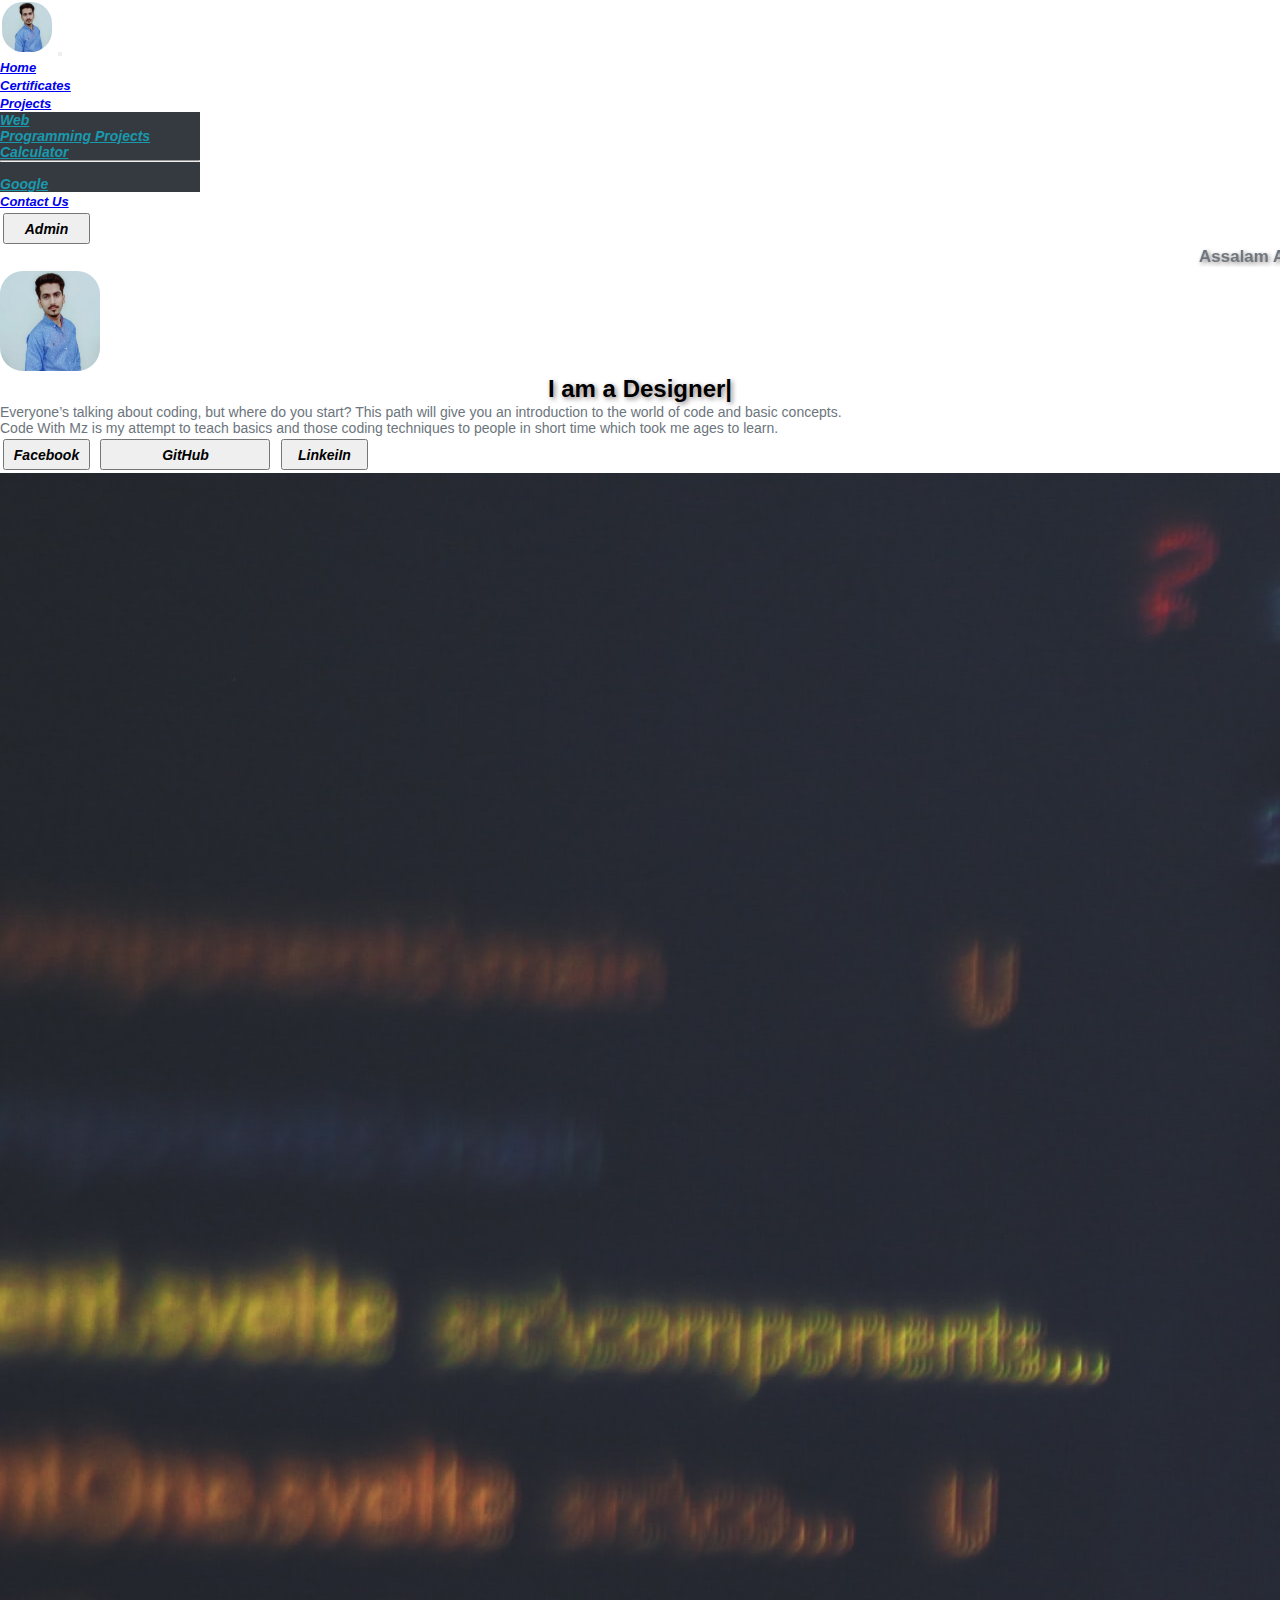
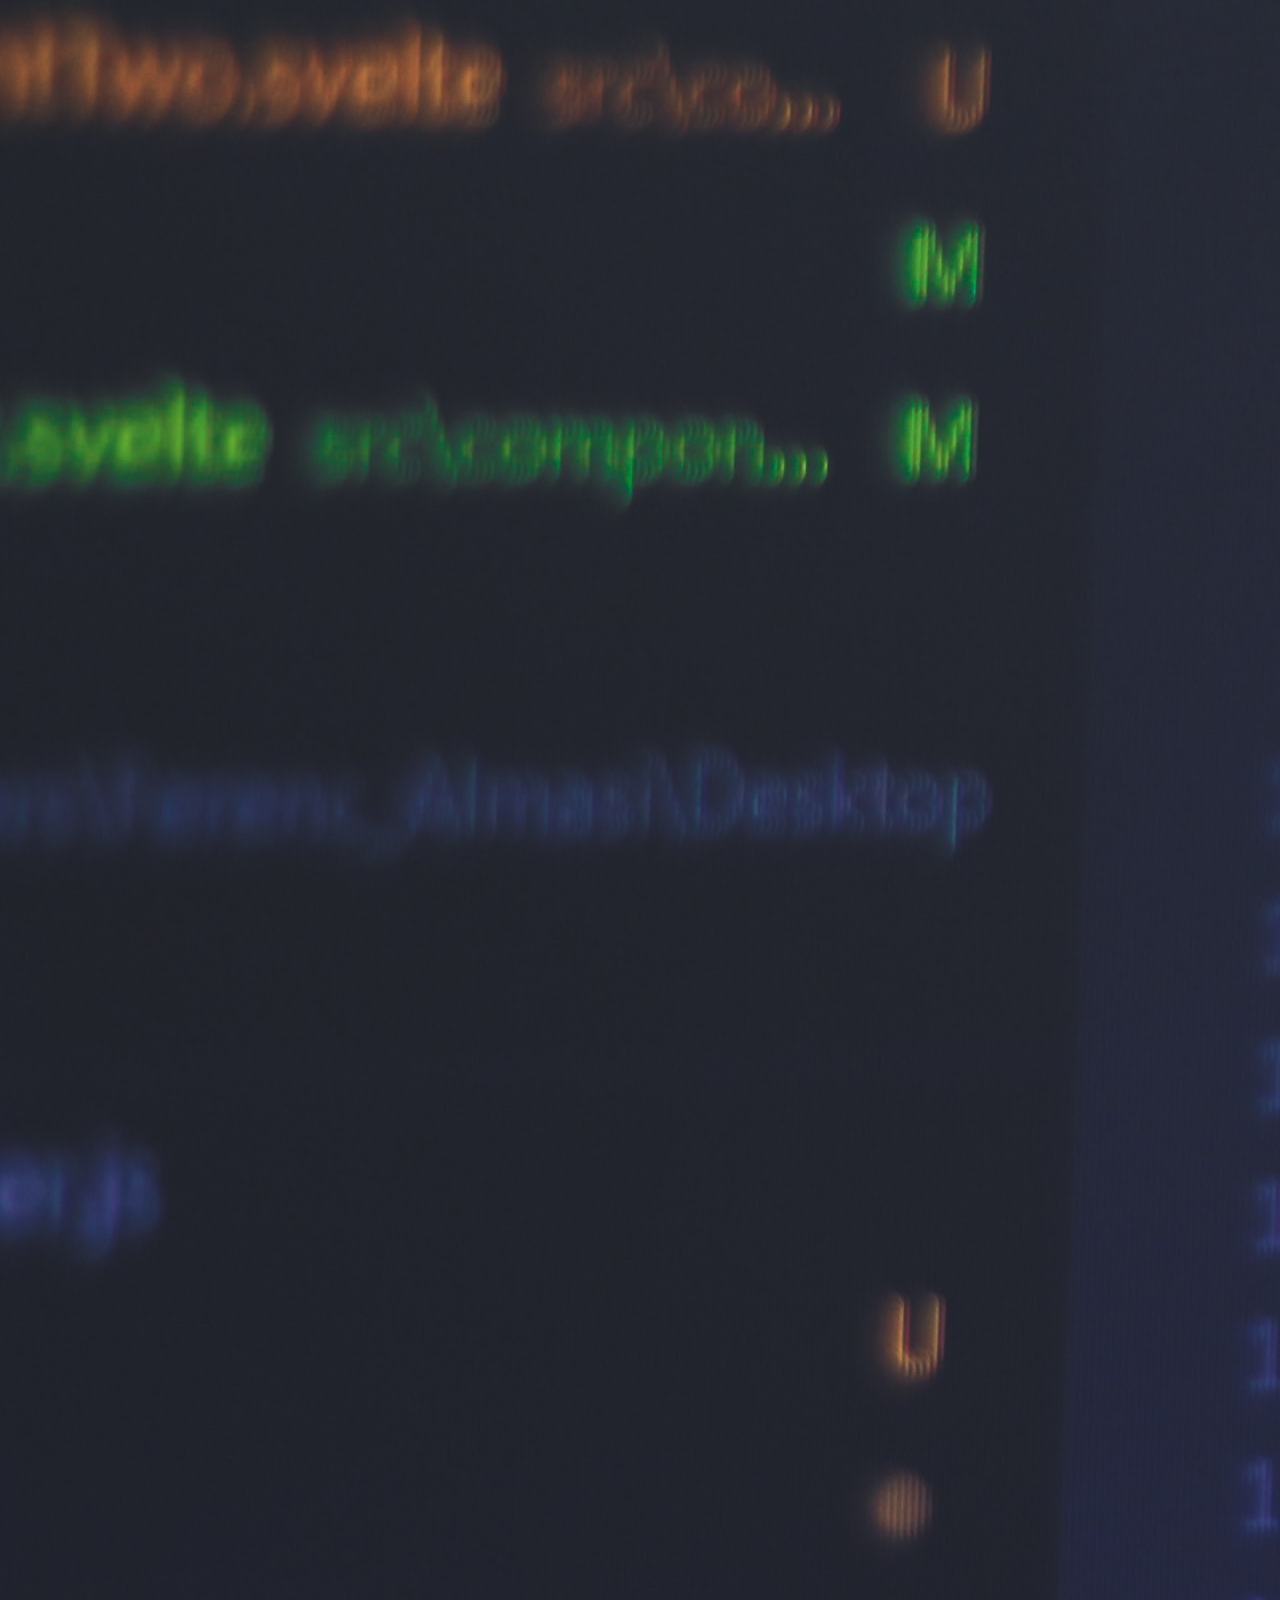
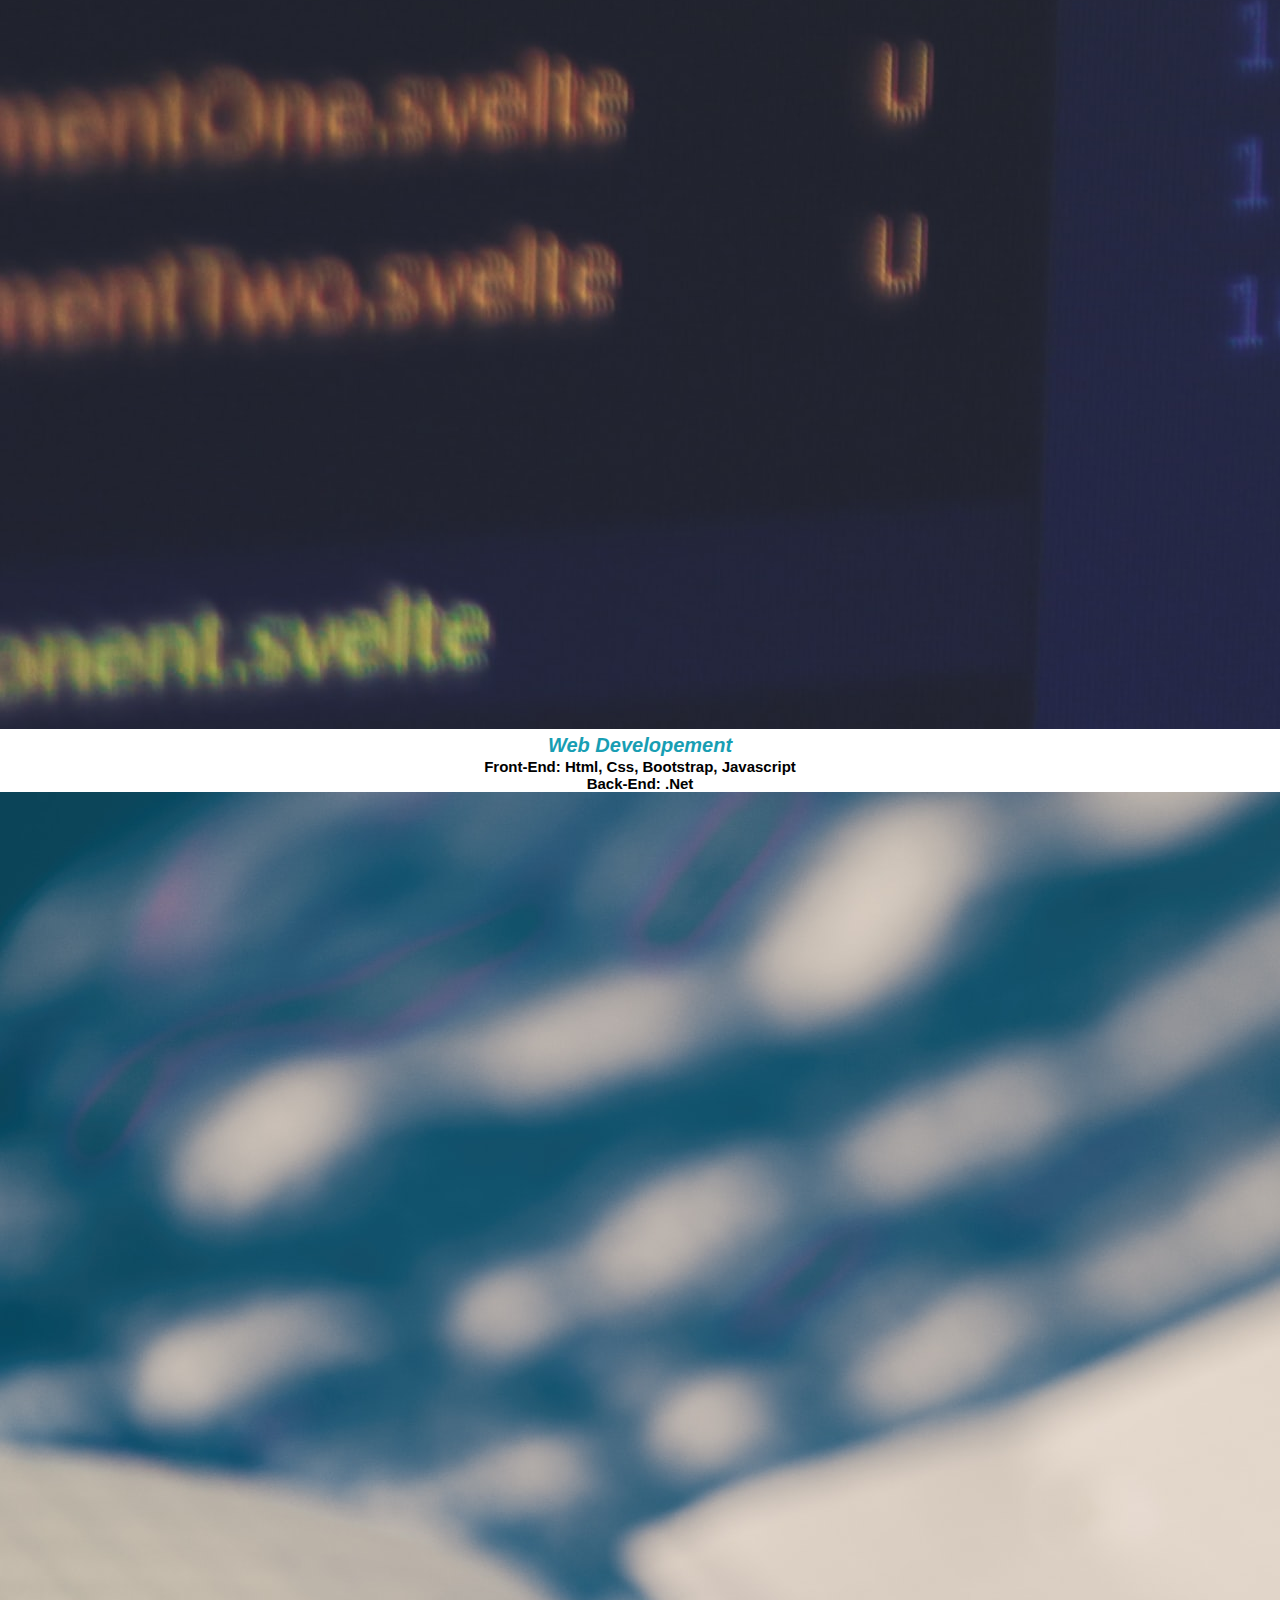
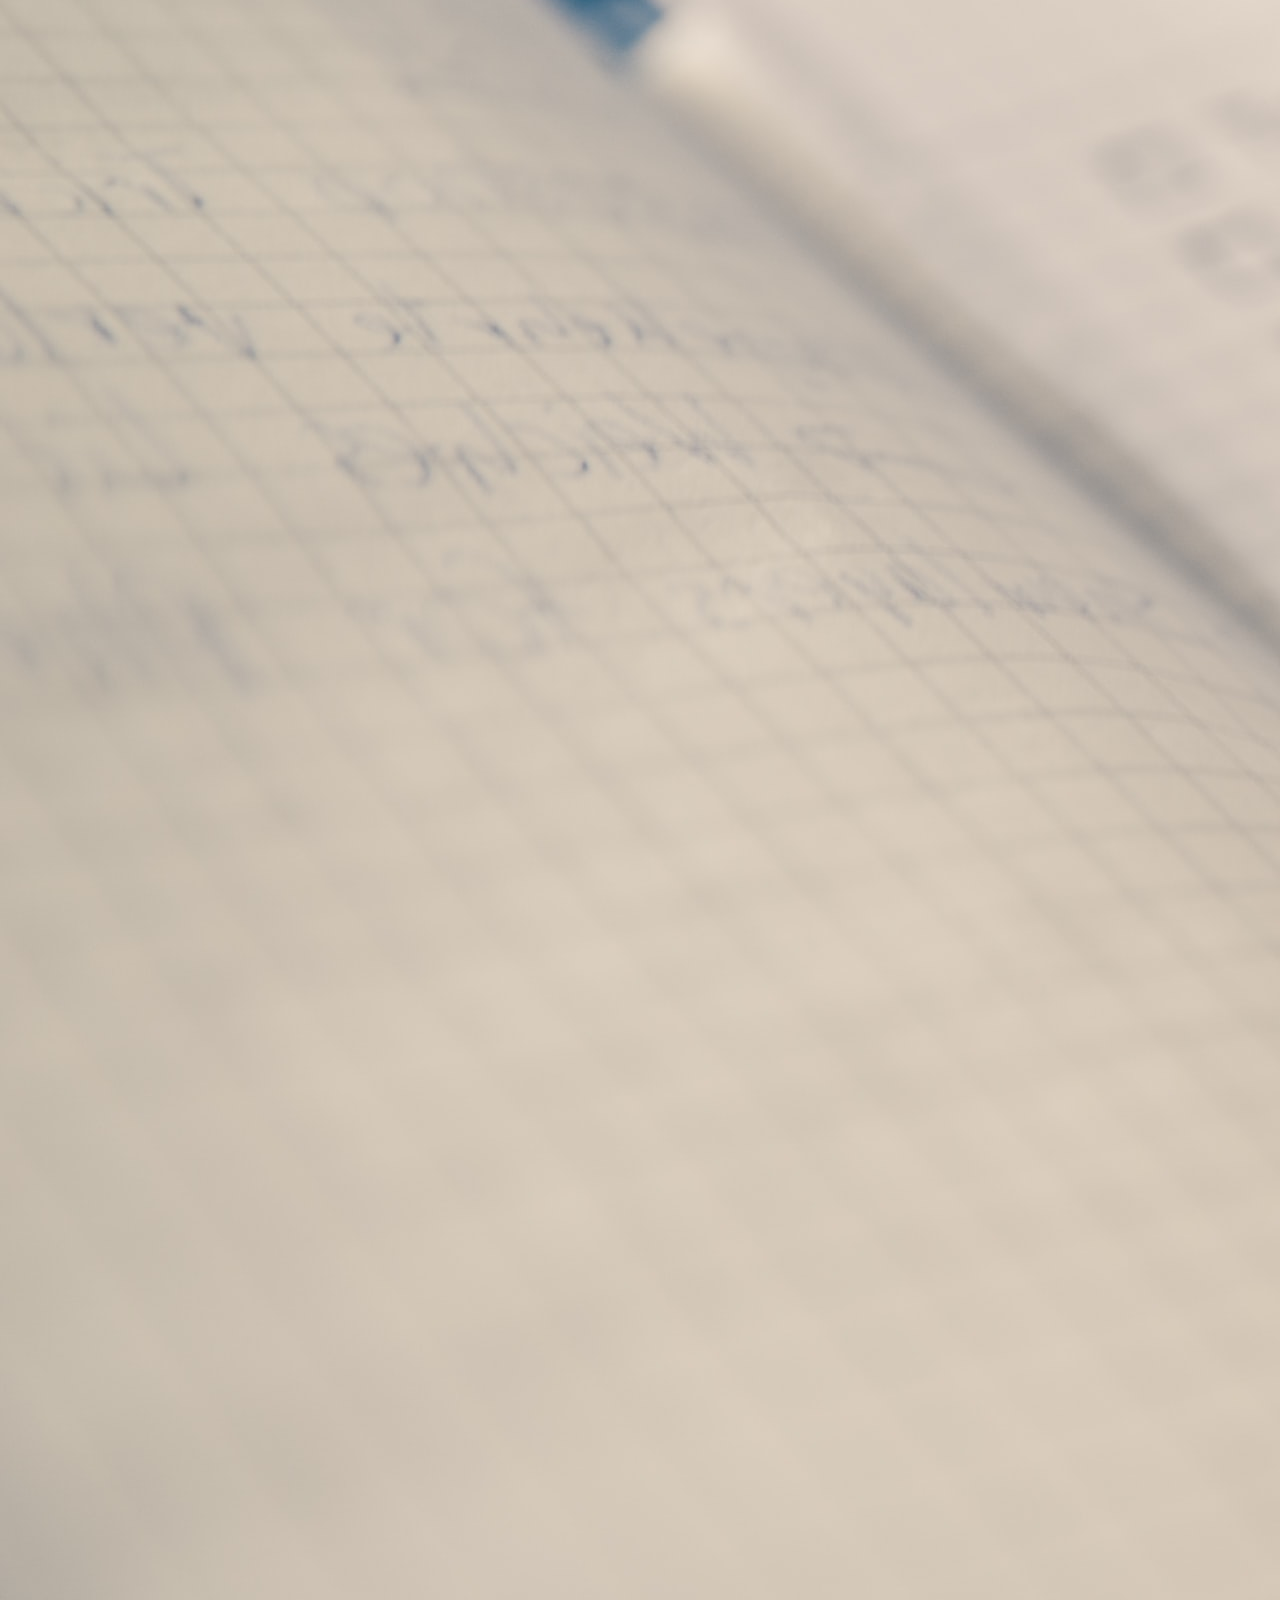
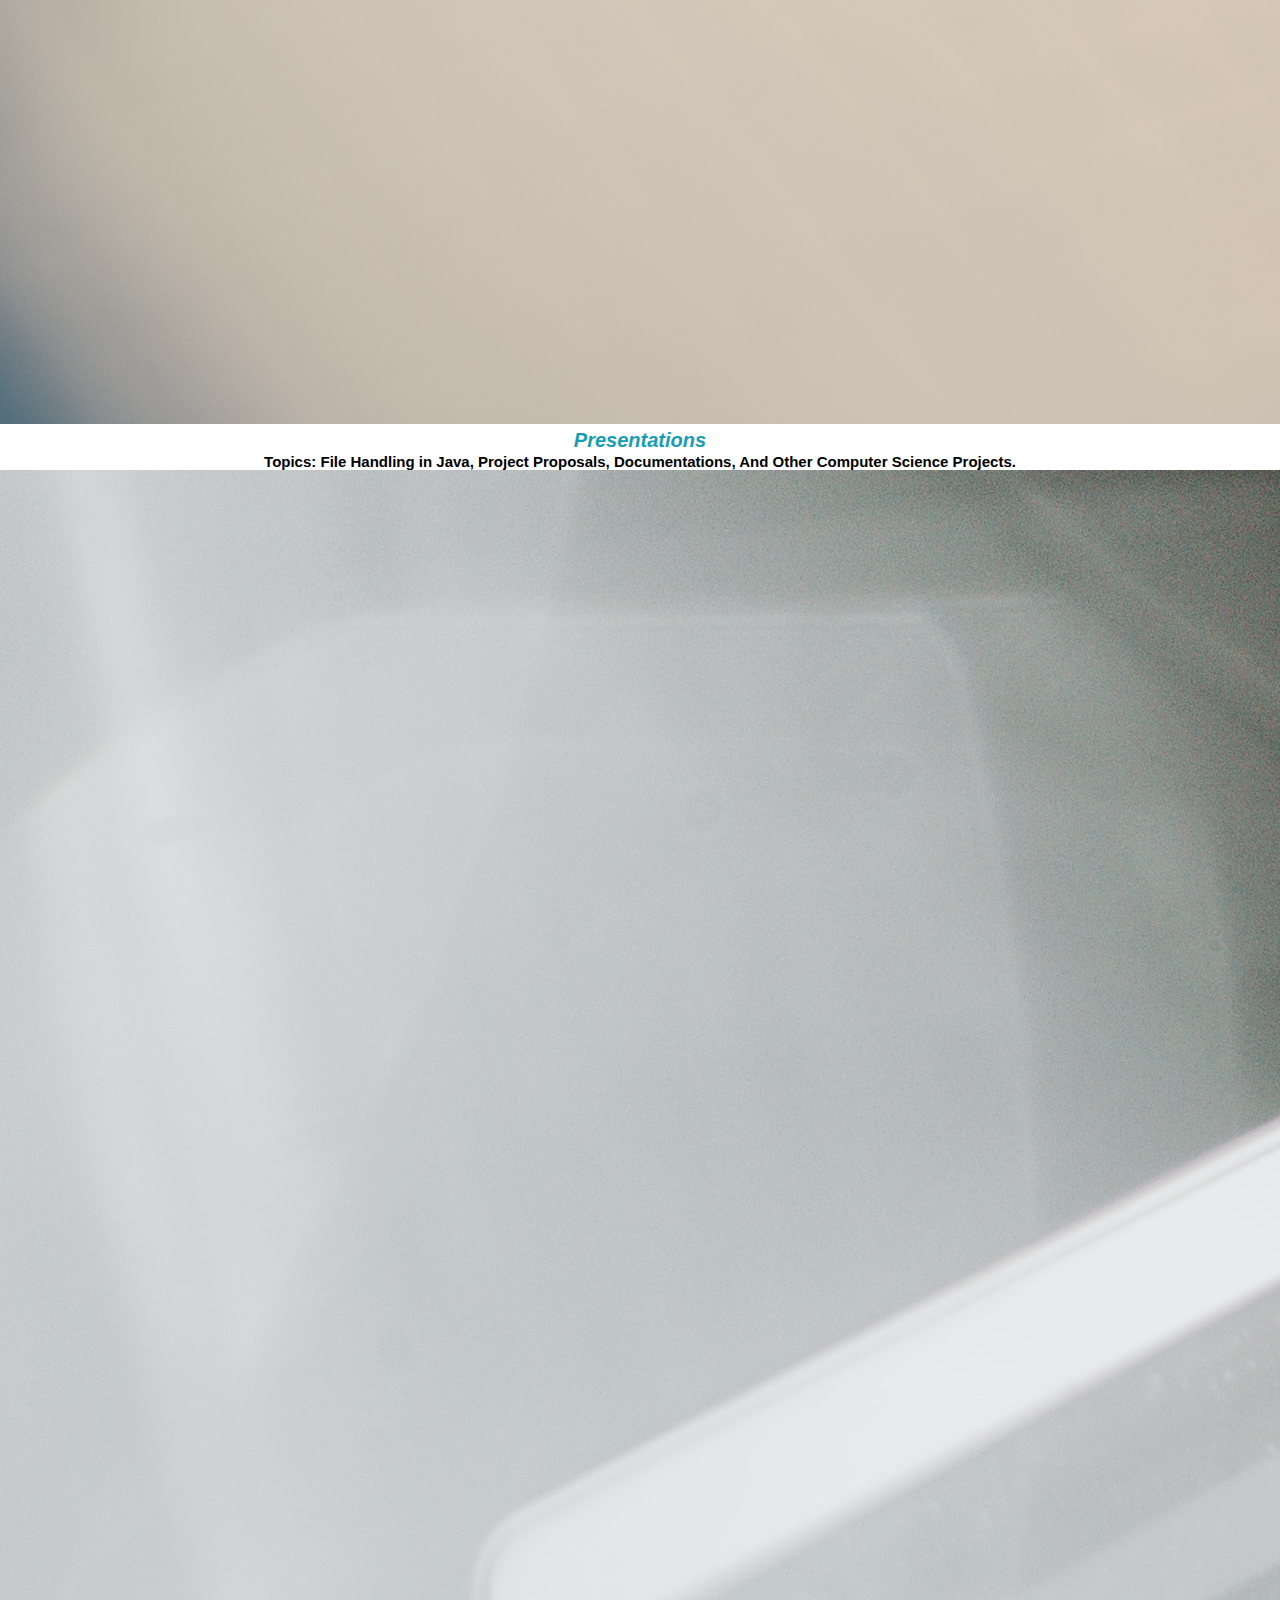
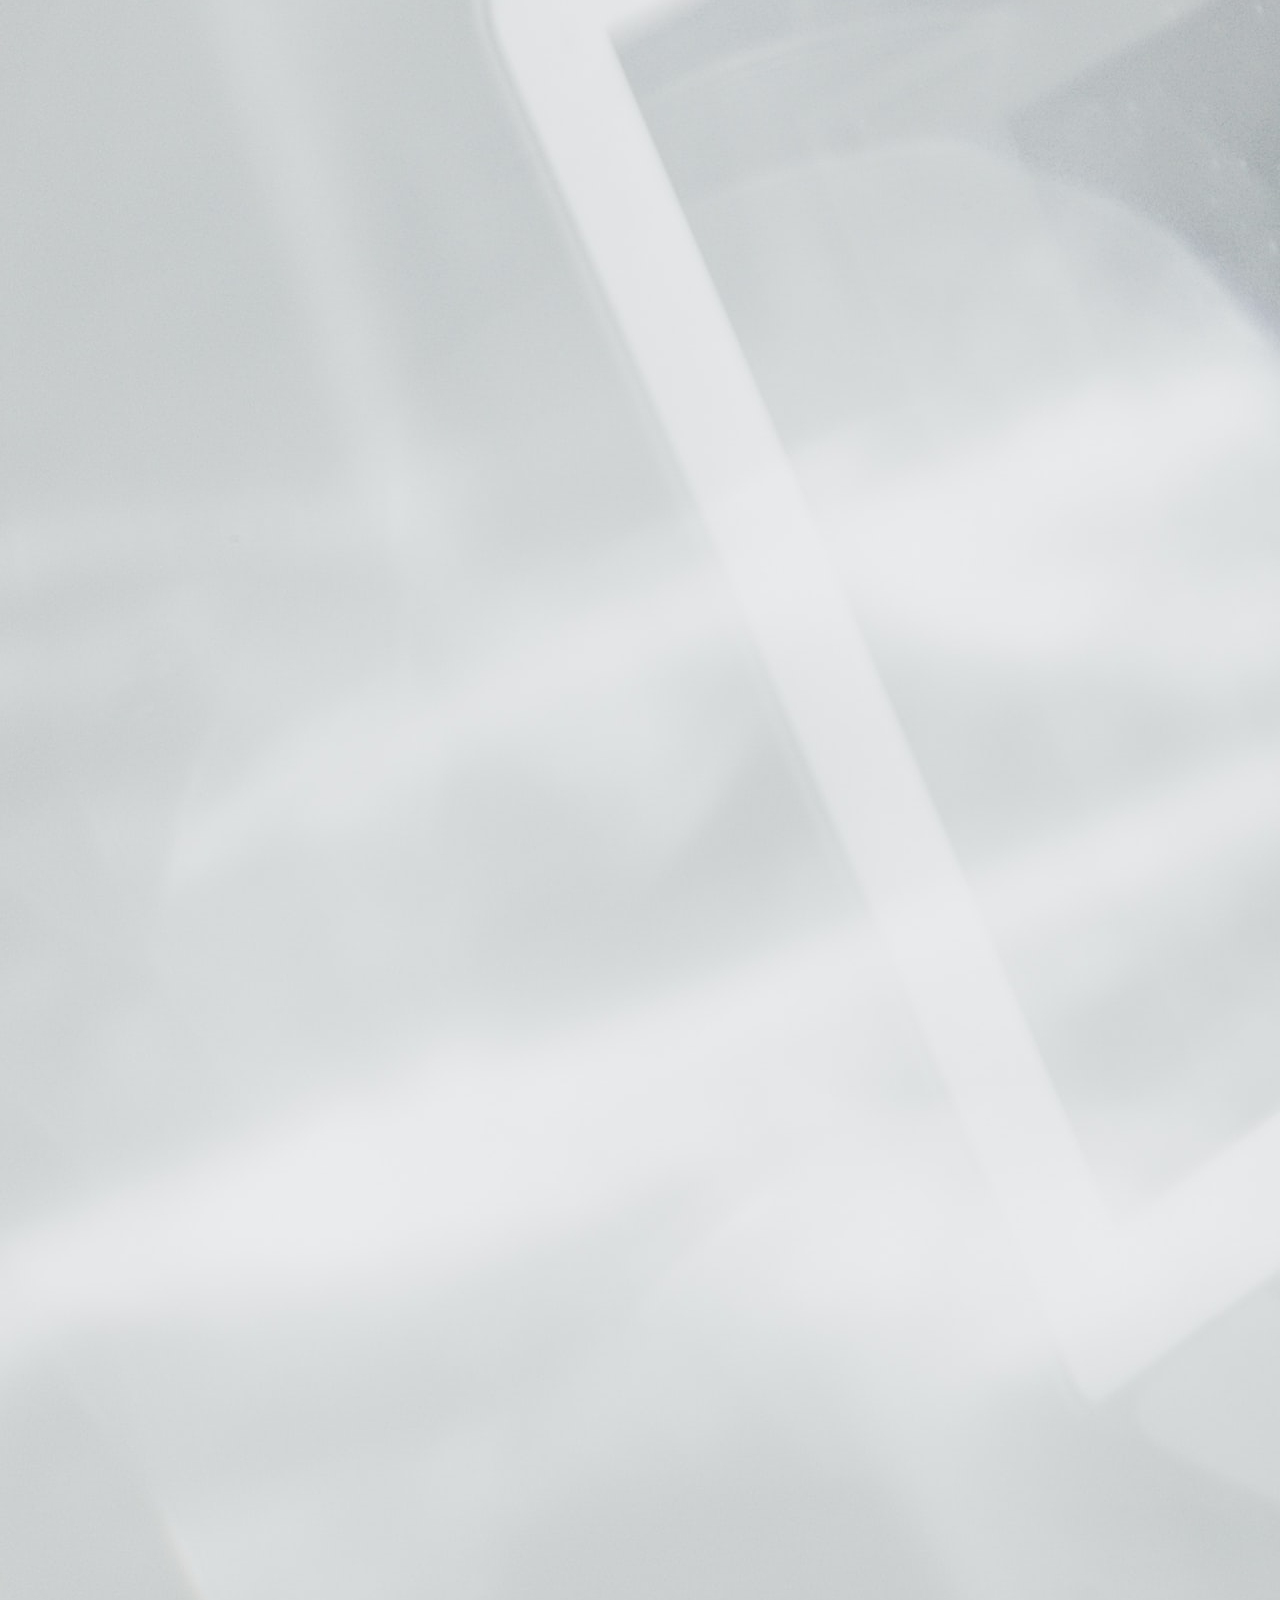
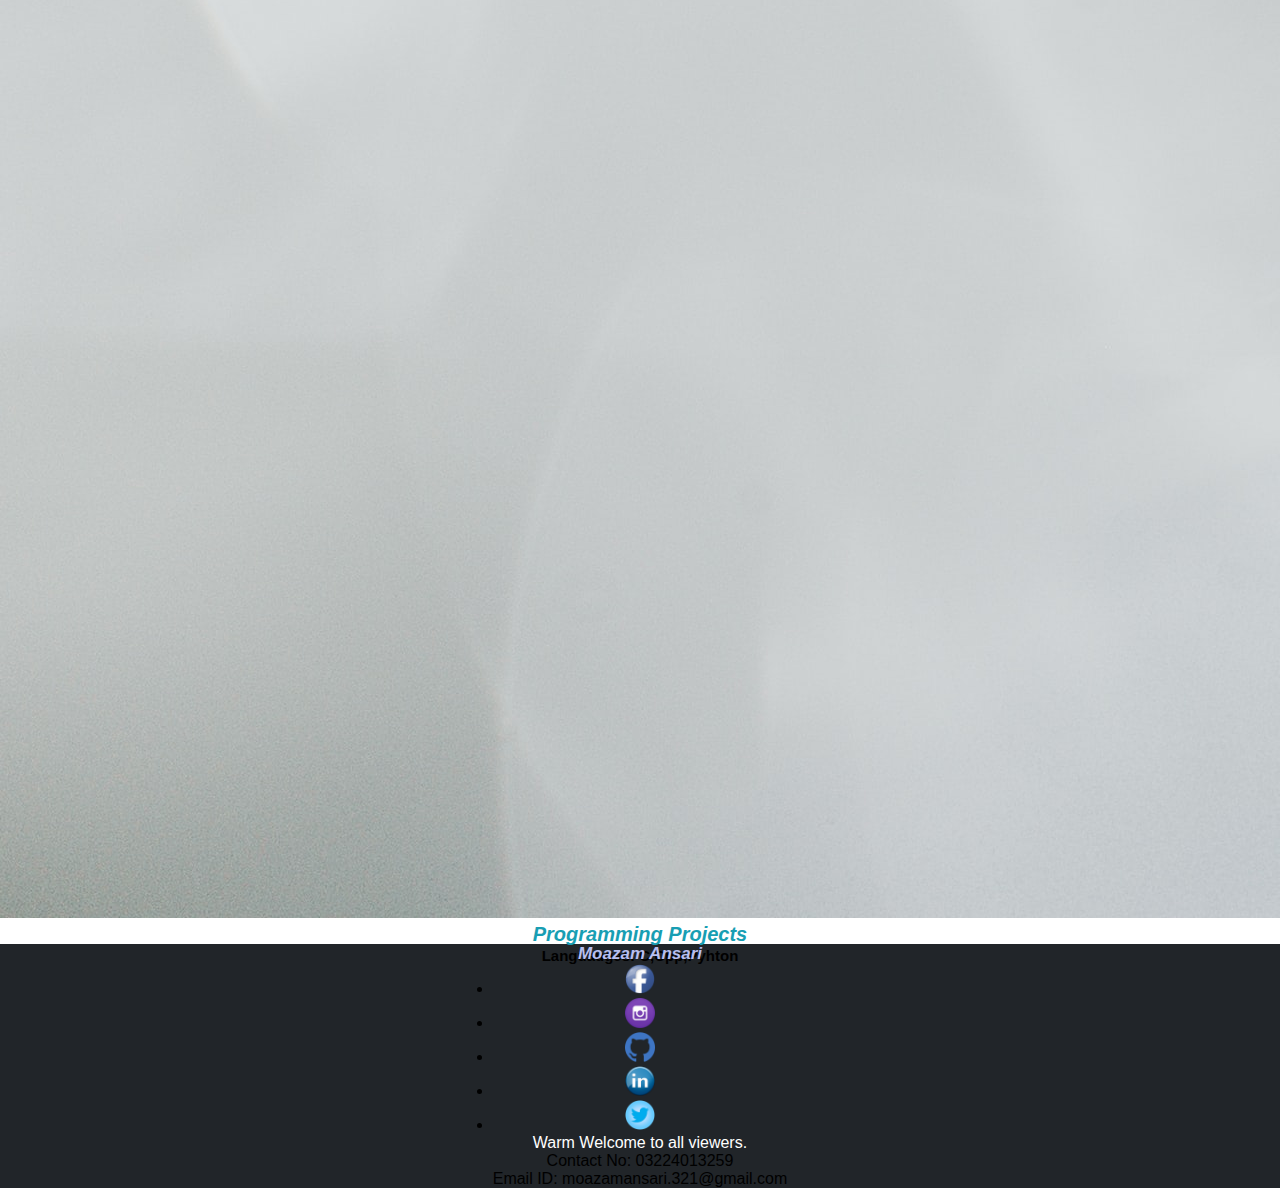
<file: index.html>
<!doctype html>
<html lang="en">

<head>
  <!-- Required meta tags -->
  <meta charset="utf-8">
  <meta name="viewport" content="width=device-width, initial-scale=1">
  <style>
    @import url('https://fonts.googleapis.com/css2?family=Zen+Tokyo+Zoo&display=swap');
  </style>
  <!-- Bootstrap CSS -->
  <link rel="stylesheet" href="https://cdn.jsdelivr.net/npm/bootstrap-icons@1.5.0/font/bootstrap-icons.css">
  <link rel="stylesheet" href="https://use.fontawesome.com/releases/v5.7.0/css/all.css"
    integrity="sha384-lZN37f5QGtY3VHgisS14W3ExzMWZxybE1SJSEsQp9S+oqd12jhcu+A56Ebc1zFSJ" crossorigin="anonymous">
  <link href="https://cdn.jsdelivr.net/npm/bootstrap@5.0.2/dist/css/bootstrap.min.css" rel="stylesheet"
    integrity="sha384-EVSTQN3/azprG1Anm3QDgpJLIm9Nao0Yz1ztcQTwFspd3yD65VohhpuuCOmLASjC" crossorigin="anonymous">

  <link rel="stylesheet" href="css/style.css">
  <title>Home</title>
</head>

<body>

  <div id="container">
    <div id="main">
      <header>
        <nav class="navbar navbar-expand-lg navbar-dark bg-dark ">
          <div class="container-fluid">
            <a class="navbar-brand" href="#"><img src="images/logo.jpeg" alt="..."
                class="img-responsive logo rounded-circle"></a>
            <button class="navbar-toggler" type="button" data-bs-toggle="collapse"
              data-bs-target="#navbarSupportedContent" aria-controls="navbarSupportedContent" aria-expanded="false"
              aria-label="Toggle navigation">
              <span class="navbar-toggler-icon"></span>
            </button>
            <div class="collapse navbar-collapse" id="navbarSupportedContent">
              <ul class="navbar-nav me-auto mb-2 mb-lg-0  text-center">
                <li class="nav-item">
                  <a class="nav-link  navbar1" aria-current="page" href="index.html">Home</a>
                </li>
                <li class="nav-item p">
                  <a class="nav-link navbar1" href="#">Certificates</a>
                </li>
                <li class="nav-item dropdown">
                  <a class="nav-link dropdown-toggle navbar1" href="#" id="navbarDropdown" role="button"
                    data-bs-toggle="dropdown" aria-expanded="false">
                    Projects
                  </a>
                  <ul class="dropdown-menu navbar2 drop" aria-labelledby="navbarDropdown">
                    <li><a class="dropdown-item drop1" href="#">Web</a></li>
                    <li><a class="dropdown-item drop1" href="#">Programming Projects</a></li>
                    <li><a class="dropdown-item drop1" href="calculator/index.html">Calculator</a></li>
                    <li>
                      <hr class="dropdown-divider">
                    </li>
                    <li><a class="dropdown-item drop1" href="www.google.com">Google</a></li>
                  </ul>
                </li>
                <li class="nav-item">
                  <a class="nav-link navbar1" href="contactUs.html" tabindex="-1" aria-disabled="true">Contact Us</a>
                </li>
              </ul>
              <form class="d-flex">

                <button class="btn btn-outline-success" type="submit">Admin</button>
              </form>
            </div>
          </div>
        </nav>
      </header>
      <main>
        <div class="alert  alert-secondary" role="alert">
          <marquee class="para1">
            <b>Assalam Alaikum!</b> When to use iterative development? You should use iterative development only on
            projects if you want to succeed.
          </marquee>
          <div class="d-flex justify-content-center">
            <img src="images/logo.jpeg" alt="..." class="img-responsive logo2 rounded-circle">
          </div>
          <div class="banner-area mt-3">
            <h2> I am a <span class="type"></span></h2>
          </div>
          <script src="typed.js"></script>

          <script>
            var type = new Typed(".type", {
              strings: ["Designer",
                "Developer",
                "Freelancer",
                "Data Scientist"
              ],
              typeSpeed: 30,
              backSpeed: 30,
              // smartBackspace: true, // this is a default
              loop: true
            });
          </script>

          <div class="d-flex justify-content-center para">
            <p>Everyone’s talking about coding, but where do you start? This path will give you an introduction to the
              world of code and basic concepts.
              <br>
                    Code With Mz is my attempt to teach basics and those coding techniques to people in short time which took
              me ages to learn.
            </p>
            </p>
          </div>
          <div class="d-flex justify-content-center mb-4">
            <button type="button" class="btn btn-danger ">Facebook</button>
            <button type="button" class="red-btn btn btn-success">GitHub</button>
            <button type="button" class="btn btn-primary">LinkeiIn</button>
          </div>
          <div class="d-flex justify-content-center">
          <div class=" card-group w-75 ">
            <div class="card mx-3">
              <img class="card-img-top" src="images/card1.jpg" alt="Card image cap">
              <div class="card-body">
                <h5 class="card-title card-heading">Web Developement</h5>
                <p class="card-text card-para">Front-End: Html, Css, Bootstrap, Javascript <br>
                 Back-End: .Net </p>
              </div>
            </div>
            <div class="card mx-3 ">
              <img class="card-img-top" src="images/card2.jpg" alt="Card image cap">
              <div class="card-body">
                <h5 class="card-title card-heading">Presentations</h5>
                <p class="card-text card-para">Topics: File Handling in Java, Project Proposals, Documentations, And Other Computer Science Projects.</p>
              </div>
            </div>
            <div class="card mx-3 ">
              <img class="card-img-top" src="images/card3.jpg" alt="Card image cap">
              <div class="card-body">
                <h5 class="card-title card-heading">Programming Projects</h5>
                <p class="card-text card-para">Languauges: C,Cpp,Pyhton</p>
              </div>
            </div>
          </div></div>
        </div>


      </main>
    </div>
  </div>
  <!-- <footer class="footer"> -->
    <div class="container-fluid footer">
      <div class="mt-3 ">
       <h3 class="f">Moazam Ansari</h3>
      </div>
      <div>
        <center>
        <ul class="list-unstyled list-inline list-social mb-6 mb-md-0 ">
          <li class="list-inline-item list-social-item mr-3 ">
              <a href="#" class="text-decoration-none " target="_blank ">
                  <img src="images/F.png " class="list-social-icon Icon2 " alt="... ">
              </a>
          </li>
          <li class="list-inline-item list-social-item mr-3 ">
              <a href="#" class="text-decoration-none " target="_blank ">
                  <img src="images/Insta.png " class="list-social-icon Icon2 " alt="... ">
              </a>
          </li>
          <li class="list-inline-item list-social-item mr-3 ">
              <a href="#" class="text-decoration-none " target="_blank ">
                  <img src="images/G.png " class="list-social-icon Icon2 " alt="... ">
              </a>
          </li>
          <li class="list-inline-item list-social-item ">
              <a href="#" class="text-decoration-none " target="_blank ">
                  <img src="images/Lin.png " class="list-social-icon Icon2 " alt="... ">
              </a>
          </li>
          <li class="list-inline-item list-social-item ">
              <a href="#" class="text-decoration-none " target="_blank ">
                  <img src="images/T.png " class="list-social-icon Icon2 " alt="... ">
              </a>
          </li>
      </ul>
    </center>
      <center><p class="text-gray-700 mb-2 mt-3 " style="color: rgb(255, 255, 255); ">
        Warm Welcome to all viewers.<br>
    </p></center>
    <center><span class="text-light fw-bold">Contact No: 03224013259 <br>
            Email ID: moazamansari.321@gmail.com</span></center>
    </div>
  </div>
  <!-- </footer> -->
  <script src="https://cdn.jsdelivr.net/npm/bootstrap@5.0.2/dist/js/bootstrap.bundle.min.js"
    integrity="sha384-MrcW6ZMFYlzcLA8Nl+NtUVF0sA7MsXsP1UyJoMp4YLEuNSfAP+JcXn/tWtIaxVXM"
    crossorigin="anonymous"></script>




  <script src="https://code.jquery.com/jquery-3.2.1.slim.min.js"
    integrity="sha384-KJ3o2DKtIkvYIK3UENzmM7KCkRr/rE9/Qpg6aAZGJwFDMVNA/GpGFF93hXpG5KkN"
    crossorigin="anonymous"></script>
  <script src="https://cdnjs.cloudflare.com/ajax/libs/popper.js/1.12.9/umd/popper.min.js"
    integrity="sha384-ApNbgh9B+Y1QKtv3Rn7W3mgPxhU9K/ScQsAP7hUibX39j7fakFPskvXusvfa0b4Q"
    crossorigin="anonymous"></script>
  <script src="https://maxcdn.bootstrapcdn.com/bootstrap/4.0.0/js/bootstrap.min.js"
    integrity="sha384-JZR6Spejh4U02d8jOt6vLEHfe/JQGiRRSQQxSfFWpi1MquVdAyjUar5+76PVCmYl"
    crossorigin="anonymous"></script>


</body>

</html>
</file>
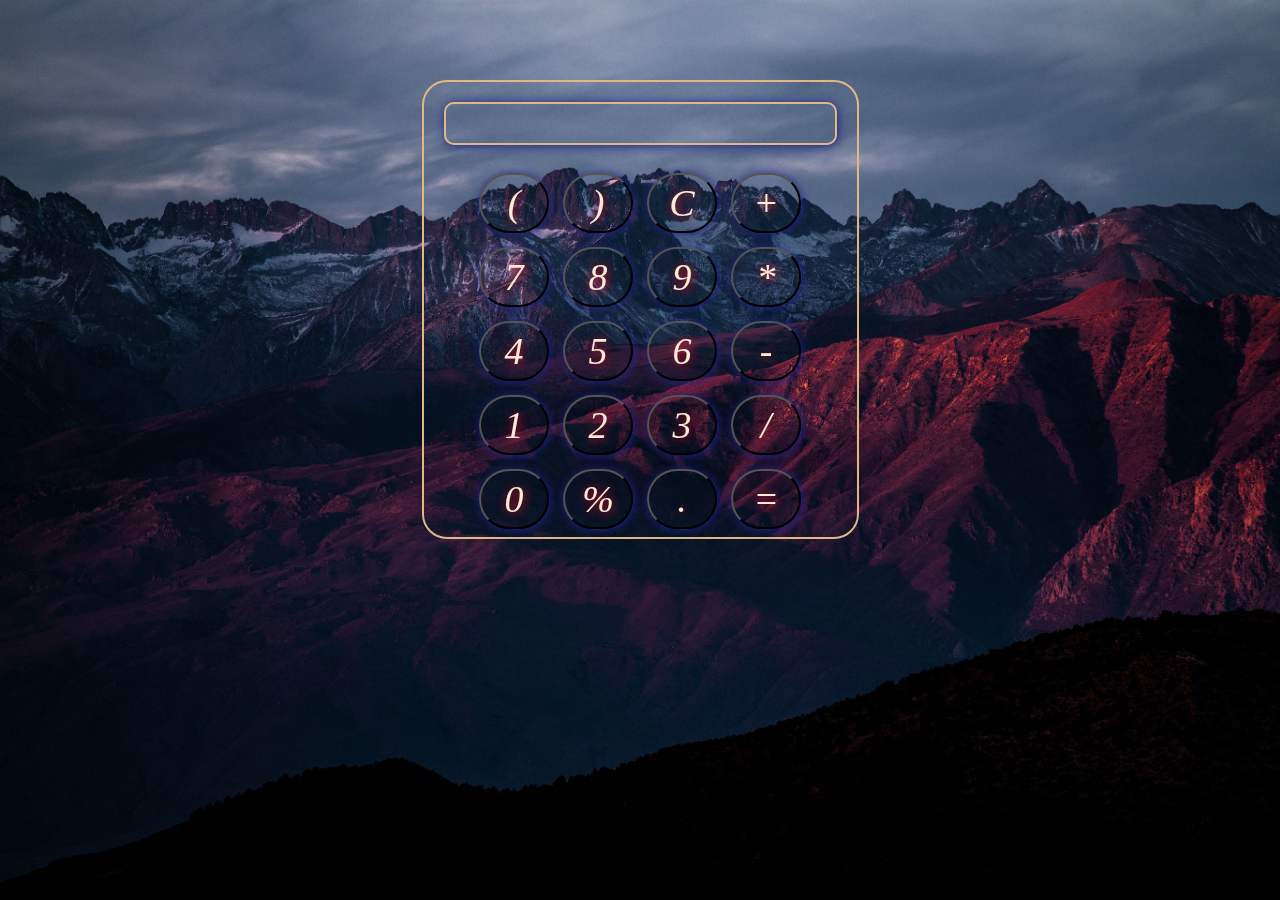
<file: calculator/index.html>
<!DOCTYPE html>
<html lang="en">

<head>
    <meta charset="UTF-8">
    <meta http-equiv="X-UA-Compatible" content="IE=edge">
    <meta name="viewport" content="width=device-width, initial-scale=1.0">
    <link rel="stylesheet" href="css/style.css">
    <link rel="icon" href="css/1.png" type="image/x-icon">
    <title>Calculator</title>
    <style>
        @import url('https://fonts.googleapis.com/css2?family=Ubuntu:ital,wght@1,300&display=swap');
    </style>
</head>

<body>
    <div class="container">
        <div class="calculator">
            <input type="text" name="screen" id="screen" disabled>
            <table>
                <tr>
                    <td><button>(</button></td>
                    <td><button>)</button></td>
                    <td><button>C</button></td>
                    <td><button>+</button></td>
                </tr>
                <tr>
                    <td><button>7</button></td>
                    <td><button>8</button></td>
                    <td><button>9</button></td>
                    <td><button>*</button></td>
                </tr>
                <tr>
                    <td><button>4</button></td>
                    <td><button>5</button></td>
                    <td><button>6</button></td>
                    <td><button>-</button></td>
                </tr>
                <tr>
                    <td><button>1</button></td>
                    <td><button>2</button></td>
                    <td><button>3</button></td>
                    <td><button>/</button></td>
                </tr>
                <tr>
                    <td><button>0</button></td>
                    <td><button>%</button></td>
                    <td><button id= "dot-btn">.</button></td>
                    <td><button>=</button></td>
                </tr>

            </table>
        </div>
    </div>

</body>
<script src="js/index.js"></script>

</html>
</file>
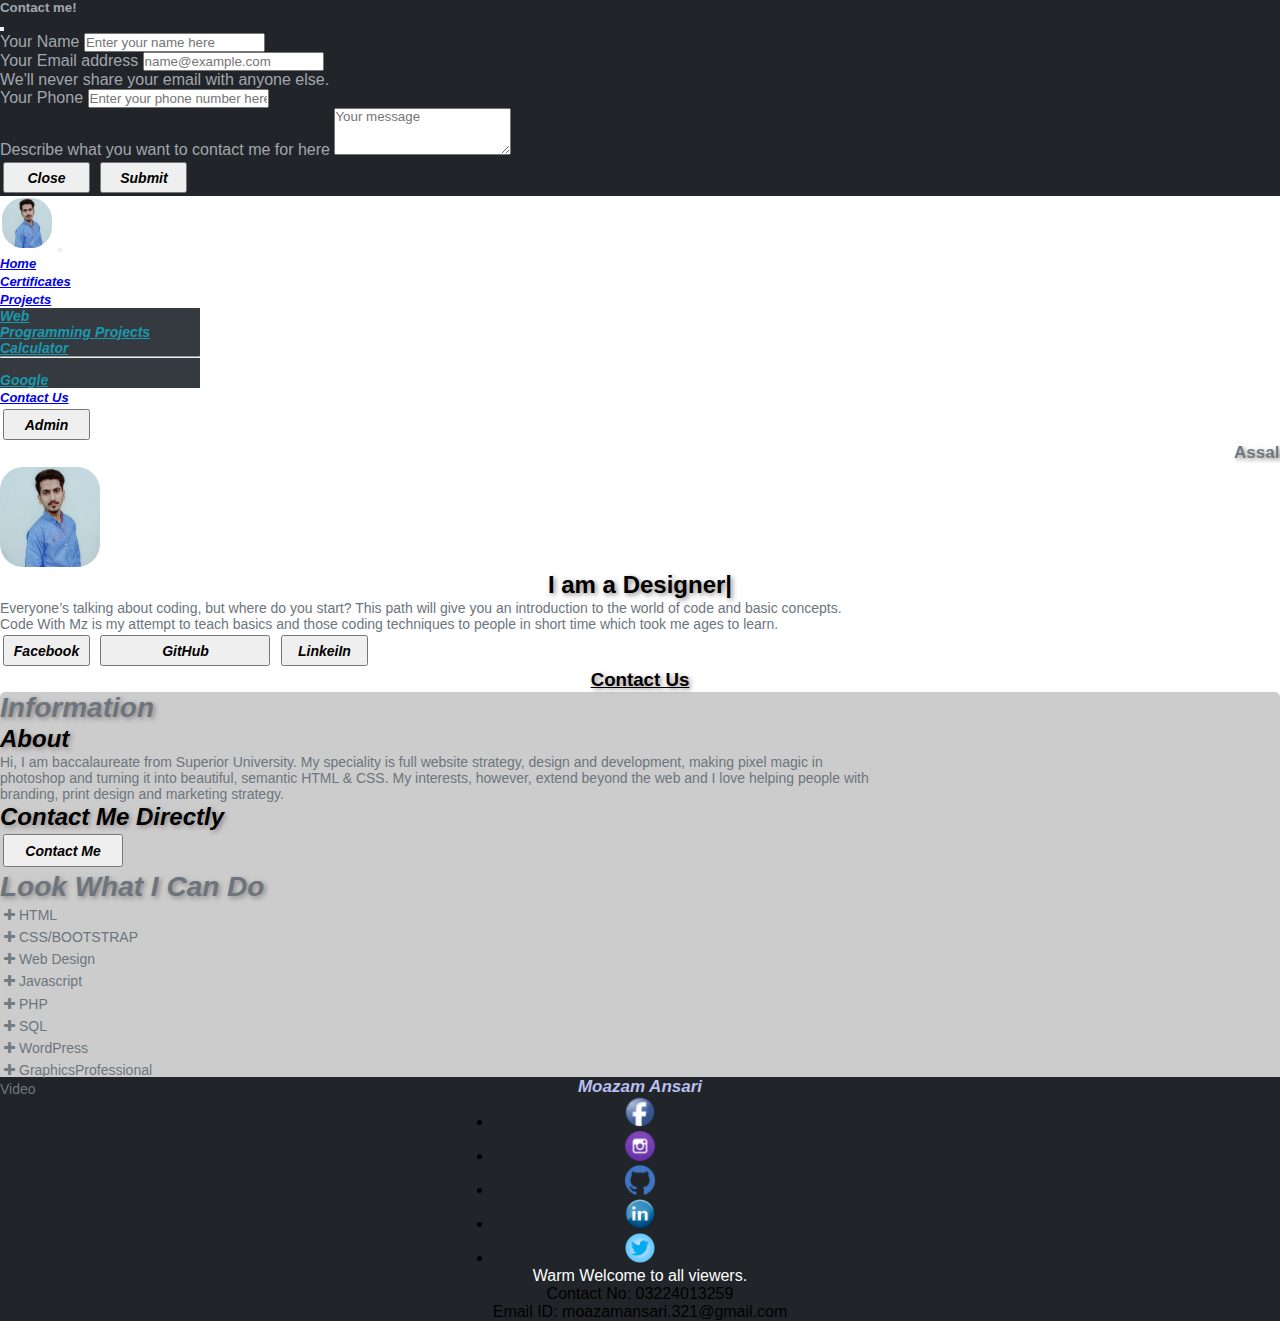
<file: contactUs.html>
<!doctype html>
<html lang="en">

<head>
  <!-- Required meta tags -->
  <meta charset="utf-8">
  <meta name="viewport" content="width=device-width, initial-scale=1">
  <style>
    @import url('https://fonts.googleapis.com/css2?family=Zen+Tokyo+Zoo&display=swap');
  </style>
  <!-- Bootstrap CSS -->
  <link rel="stylesheet" href="https://cdn.jsdelivr.net/npm/bootstrap-icons@1.5.0/font/bootstrap-icons.css">
  <link rel="stylesheet" href="https://use.fontawesome.com/releases/v5.7.0/css/all.css"
    integrity="sha384-lZN37f5QGtY3VHgisS14W3ExzMWZxybE1SJSEsQp9S+oqd12jhcu+A56Ebc1zFSJ" crossorigin="anonymous">
  <link href="https://cdn.jsdelivr.net/npm/bootstrap@5.0.2/dist/css/bootstrap.min.css" rel="stylesheet"
    integrity="sha384-EVSTQN3/azprG1Anm3QDgpJLIm9Nao0Yz1ztcQTwFspd3yD65VohhpuuCOmLASjC" crossorigin="anonymous">
  <link rel="stylesheet" href="https://cdnjs.cloudflare.com/ajax/libs/font-awesome/4.7.0/css/font-awesome.min.css">

  <link rel="stylesheet" href="css/style.css">
  <title>Contact Us</title>
</head>

<body>
  
<!-- modal starts -->
<div class="modal modal fade "  id="exampleModal" tabindex="-1" aria-labelledby="exampleModalLabel" aria-hidden="true">
  <div class="modal-dialog ">
    <div class="modal-content modal1">
      <div class="modal-header">
        <h5 class="modal-title" id="exampleModalLabel">Contact me!</h5>
        <button type="button" class="btn-close" data-bs-dismiss="modal" aria-label="Close"></button>
      </div>
      <div class="modal-body">
        <form>
          <div class="mb-3">
            <label for="exampleInputEmail1" class="form-label"> Your Name</label>
            <input type="text" class="form-control" id="exampletext" aria-describedby="textHelp" placeholder="Enter your name here">
          </div>
          <div class="mb-3">
            <label for="exampleFormControlInput1" class="form-label">Your Email address</label>
            <input type="email" class="form-control" id="exampleFormControlInput1" placeholder="name@example.com">
            <div id="emailHelp" class="form-text">We'll never share your email with anyone else.</div>
          </div>
          <div class="mb-3">
            <label for="exampleInputEmail1" class="form-label">Your Phone</label>
            <input type="text" class="form-control" id="exampletext" aria-describedby="textHelp" placeholder="Enter your phone number here">
          </div>
          <div class="mb-3">
            <label for="exampleFormControlTextarea1" class="form-label">Describe what you want to contact me for here</label>
            <textarea class="form-control" id="exampleFormControlTextarea1" rows="3" placeholder="Your message"></textarea>
          </div>
         
        </form>
      </div>
      <div class="modal-footer">
        <button type="button" class="btn btn-secondary" data-bs-dismiss="modal">Close</button>
        <button type="button" class="btn btn-primary">Submit</button>
      </div>
    </div>
  </div>
</div>
<!-- modal ends -->

  <div id="container">
    <div id="main">
      <header>
        <nav class="navbar navbar-expand-lg navbar-dark bg-dark ">
          <div class="container-fluid">
            <a class="navbar-brand" href="#"><img src="images/logo.jpeg" alt="..."
                class="img-responsive logo rounded-circle"></a>
            <button class="navbar-toggler" type="button" data-bs-toggle="collapse"
              data-bs-target="#navbarSupportedContent" aria-controls="navbarSupportedContent" aria-expanded="false"
              aria-label="Toggle navigation">
              <span class="navbar-toggler-icon"></span>
            </button>
            <div class="collapse navbar-collapse" id="navbarSupportedContent">
              <ul class="navbar-nav me-auto mb-2 mb-lg-0  text-center">
                <li class="nav-item">
                  <a class="nav-link  navbar1" aria-current="page" href="index.html">Home</a>
                </li>
                <li class="nav-item p">
                  <a class="nav-link navbar1" href="#">Certificates</a>
                </li>
                <li class="nav-item dropdown">
                  <a class="nav-link dropdown-toggle navbar1" href="#" id="navbarDropdown" role="button"
                    data-bs-toggle="dropdown" aria-expanded="false">
                    Projects
                  </a>
                  <ul class="dropdown-menu navbar2 drop" aria-labelledby="navbarDropdown">
                    <li><a class="dropdown-item drop1" href="#">Web</a></li>
                    <li><a class="dropdown-item drop1" href="#">Programming Projects</a></li>
                    <li><a class="dropdown-item drop1" href="calculator/index.html">Calculator</a></li>
                    <li>
                      <hr class="dropdown-divider">
                    </li>
                    <li><a class="dropdown-item drop1" href="www.google.com">Google</a></li>
                  </ul>
                </li>
                <li class="nav-item">
                  <a class="nav-link navbar1" href="contactUs.html" tabindex="-1" aria-disabled="true">Contact Us</a>
                </li>
              </ul>
              <form class="d-flex">

                <button class="btn btn-outline-success" type="submit">Admin</button>
              </form>
            </div>
          </div>
        </nav>
      </header>
      <main>
        <div class="alert  alert-secondary" role="alert">
          <marquee class="para1">
            <b>Assalam Alaikum!</b> When to use iterative development? You should use iterative development only on
            projects if you want to succeed.
          </marquee>
          <div class="d-flex justify-content-center">
            <img src="images/logo.jpeg" alt="..." class="img-responsive logo2 rounded-circle">
          </div>
          <div class="banner-area mt-3">
            <h2> I am a <span class="type"></span></h2>
          </div>
          <script src="typed.js"></script>

          <script>
            var type = new Typed(".type", {
              strings: ["Designer",
                "Developer",
                "Freelancer",
                "Data Scientist"
              ],
              typeSpeed: 30,
              backSpeed: 30,
              // smartBackspace: true, // this is a default
              loop: true
            });
          </script>
          <div class="d-flex justify-content-center para">
            <p>Everyone’s talking about coding, but where do you start? This path will give you an introduction to the
              world of code and basic concepts.
              <br>
              Code With Mz is my attempt to teach basics and those coding techniques to people in short time which took
              me ages to learn.
            </p>
            </p>
          </div>
          <div class="d-flex justify-content-center mb-4">
            <button type="button" class="btn btn-danger ">Facebook</button>
            <button type="button" class="red-btn btn btn-success">GitHub</button>
            <button type="button" class="btn btn-primary">LinkeiIn</button>
          </div>
          <div class="contact">
            <h3 class="fw-bold">Contact Us</h3>
          </div>
          <!-- side1 -->
          <div class=" d-flex justify-content-center flex-row flex-wrap contact-mid">
            <div class="side1">
              <div>
                <h4 class="info-h "> Information</h4>
                <h4 class="info-g">About</h4>
                <p class="para">Hi, I am baccalaureate from Superior University. My speciality is full website strategy,
                  design and development, making pixel magic in photoshop and turning it into beautiful, semantic HTML &
                  CSS. My interests, however, extend beyond the
                  web and I love helping people with branding, print design and marketing strategy.</p>
              </div>
              <div>
                <h3 class="info-g">Contact Me Directly</h3>
                <button type="button" class="btn btn-contact btn-primary" data-bs-toggle= "modal" data-bs-target="#exampleModal">Contact Me</button>
                  <!-- My Contact: 03224013259 -->
                </p>
              </div>
            </div>
            <!-- side2 -->
            <div class="side2 ">
              <h2 class="info-h"> Look What I Can Do</h2>
              <div class=" d-flex justify-content-center flex-row flex-wrap">
                <div class="side3 para">
                  <div>
                    <i class="fa fa-plus"></i>HTML<br>
                    <i class="fa fa-plus"></i>CSS/BOOTSTRAP <br>
                    <i class="fa fa-plus"></i>Web Design <br>
                    <i class="fa fa-plus"></i>Javascript<br>

                  </div>
                </div>
                 <div class="side3 para">    
                  <!-- mx-remove for responsive -->                 
                  <div>
                    <i class="fa fa-plus"></i>PHP<br>
                    <i class="fa fa-plus"></i>SQL<br>
                    <i class="fa fa-plus"></i>WordPress<br>
                    <i class="fa fa-plus"></i>GraphicsProfessional Video
                  </div>
                </div>
              </div>

            </div>
          </div>
        </div>






    </div>



  </div>


  </main>
  </div>
  </div>
  <!-- <footer class="footer"> -->
  <div class="container-fluid footer">
    <div class="mt-3 ">
      <h3 class="f">Moazam Ansari</h3>
    </div>
    <div>
      <center>
        <ul class="list-unstyled list-inline list-social mb-6 mb-md-0 ">
          <li class="list-inline-item list-social-item mr-3 ">
            <a href="#" class="text-decoration-none " target="_blank ">
              <img src="images/F.png " class="list-social-icon Icon2 " alt="... ">
            </a>
          </li>
          <li class="list-inline-item list-social-item mr-3 ">
            <a href="#" class="text-decoration-none " target="_blank ">
              <img src="images/Insta.png " class="list-social-icon Icon2 " alt="... ">
            </a>
          </li>
          <li class="list-inline-item list-social-item mr-3 ">
            <a href="#" class="text-decoration-none " target="_blank ">
              <img src="images/G.png " class="list-social-icon Icon2 " alt="... ">
            </a>
          </li>
          <li class="list-inline-item list-social-item ">
            <a href="#" class="text-decoration-none " target="_blank ">
              <img src="images/Lin.png " class="list-social-icon Icon2 " alt="... ">
            </a>
          </li>
          <li class="list-inline-item list-social-item ">
            <a href="#" class="text-decoration-none " target="_blank ">
              <img src="images/T.png " class="list-social-icon Icon2 " alt="... ">
            </a>
          </li>
        </ul>
      </center>
      <center>
        <p class="text-gray-700 mb-2 mt-3 " style="color: rgb(255, 255, 255); ">
          Warm Welcome to all viewers.<br>
        </p>
      </center>
      <center><span class="text-light fw-bold">Contact No: 03224013259 <br>
          Email ID: moazamansari.321@gmail.com</span></center>
    </div>
  </div>
  <!-- </footer> -->
  <script src="https://cdn.jsdelivr.net/npm/bootstrap@5.0.2/dist/js/bootstrap.bundle.min.js"
    integrity="sha384-MrcW6ZMFYlzcLA8Nl+NtUVF0sA7MsXsP1UyJoMp4YLEuNSfAP+JcXn/tWtIaxVXM"
    crossorigin="anonymous"></script>




  <script src="https://code.jquery.com/jquery-3.2.1.slim.min.js"
    integrity="sha384-KJ3o2DKtIkvYIK3UENzmM7KCkRr/rE9/Qpg6aAZGJwFDMVNA/GpGFF93hXpG5KkN"
    crossorigin="anonymous"></script>
  <script src="https://cdnjs.cloudflare.com/ajax/libs/popper.js/1.12.9/umd/popper.min.js"
    integrity="sha384-ApNbgh9B+Y1QKtv3Rn7W3mgPxhU9K/ScQsAP7hUibX39j7fakFPskvXusvfa0b4Q"
    crossorigin="anonymous"></script>
  <script src="https://maxcdn.bootstrapcdn.com/bootstrap/4.0.0/js/bootstrap.min.js"
    integrity="sha384-JZR6Spejh4U02d8jOt6vLEHfe/JQGiRRSQQxSfFWpi1MquVdAyjUar5+76PVCmYl"
    crossorigin="anonymous"></script>


</body>

</html>
</file>
<file: css/style.css>
*{
margin: 0;
padding: 0;
font-family: Arial, Helvetica, sans-serif;
}

html,body{
    height: 100%;
}
.navbar{
    margin: 0;
    padding: 0;
}
.logo{
    width: 50px;
    height: 50px;
    padding: 2px;
    border-radius: 23px;
}
.logo img {
    transition: box-shadow .3s;
    width: 300px;
    height: 500px;
    margin: 50px;
    border-radius:10px;
    border: 1px solid #ccc;
    background: #fff;
    float: left;
  }
  .logo:hover {
    box-shadow: 2.5px 2.5px 15px blue;
}
.card:hover {
    box-shadow: 2.5px 2.5px 15px blue;
    background-color:#6c757d;

}

.logo2{
    width: 100px;
    height: 100px;
    border-radius: 23px;

}
.logo2 img {
    transition: box-shadow .3s;
    width: 300px;
    height: 500px;
    margin: 50px;
    border-radius:10px;
    border: 1px solid #ccc;
    background: #fff;
    float: left;
  }
  .logo2:hover {
    box-shadow: 2.5px 2.5px 15px blue;
    color: #ccc;
}
.a{
    text-align: center;
    margin-left: 615px;
}

.para1{
    font-size: 17px;
    color: #6c757d!important;
  
    text-shadow: 2px 2px 5px rgb(141, 131, 131);
}
.card-para{
    font-size: 15px;
    color:black;
    /* font-size: 1.25rem; */
    margin-top: 1px;
    font-weight: bold;
    text-align: center;
}
.card-heading{
    color: rgb(24,158,179);
    font-size: 20px;
    /* font-size: 1.25rem; */
    margin-top: 1px;
    font-weight: bold;
    font-style: italic;
    text-align: center;
}
.banner-area{
    /* transform: translate(-50%,-50%); */
    width: 100%;
    padding: 0;
    font-family: Poppins;


    /* color: #6c757d!important; */
    color: black;
    text-shadow: 2px 2px 5px rgb(141, 131, 131);
}
.banner-area h2
{
    text-align: center;
}
.alert1{
    background-color: rgb(212,237,218);
}
.navbar1{
    font-size: 13px;
    font-style: oblique;
    font-weight: bold;
}

.navbar2{
    width: 200px;
    font-size: 14px;
    font-style: oblique;
    font-weight: bold;
}
.drop{
    background-color: rgb(52,58,64);
    color: rgb(231, 239, 240);
}
.drop1{
     color: rgb(26,153,173);
}
.btn{
    margin: 3px;
    height: 31px;
    width: 87px;
    font-size: 14px;
    font-style: oblique;
    font-weight: bold;
}
.red-btn{
    margin: 3px;
    height: 31px;
    width: 220px;
    font-size: 14px;
    font-style: oblique;
    font-weight: bold;
}
.btn-contact{
    margin: 3px;
    height: 33px;
    width: 120px;
    font-size: 14px;
    font-style: oblique;
    font-weight: bold;
}
#container{
    min-height: 100%;
}
.form-label{
    text-align: center;
}
.a{
    font-weight: 200px;
}
#main{
    overflow: auto;
    padding-bottom: 100px;
}
  .mark{
    font-size: 22px;
    background-color: rgb(249,249,249);
    text-decoration: none;
  }
  .mark:hover{
    text-decoration: underline;
    cursor: pointer;
  }

  .row {
     display: flex;
    
    margin-right: 350px;
    margin-left: 300px;
    margin-bottom: 100px;
} 

/* .footer{
    position: relative;
    height: 100px;
    margin-top: -100px;
    clear: both;
} */
.footer{
   
     background-color:rgb(33,37,41);
     /* color: #fff; */
    display: flex;
    justify-content: center;
    align-items: center;
    flex-direction: column;
  margin-top: -120px;
  }
  .f{
      /* margin-top: 100px; */
      margin-right: 0px;
    font-size: 17px;
    color: rgb(183, 191, 240);
    /* font-family: 'Times New Roman', Times, serif; */
    font-weight: bold;
    font-style: oblique;
    /* text-shadow: 0px 0px 0px rgb(141, 131, 131); */
  }
  .Icon2 {
    height: 30px;
    width: 30px;
}
.Icon2:hover {
    box-shadow: 5px 5px 50px blue;
}
.footer-no{
font-weight: 800px;
}
.p{
    justify-content: center;
}
.contact{
text-align: center;
text-shadow: 2px 2px 5px rgb(141, 131, 131);
}
div.contact{
    text-decoration-line: underline;
    text-decoration-style: solid;    
}
.information{
    height: 70px;
    width: 1779px;
}
.info-h{
    color:#6c757d;
    font-size: 28px;
    /* font-size: 1.25rem; */
    margin-top: 1px;
    font-weight: bold;
    font-style: italic;
    /* text-align: left; */
    text-shadow: 2px 2px 5px rgb(141, 131, 131);
}
.info-g{
    color:black;
    font-size: 24px;
    /* font-size: 1.25rem; */
    margin-top: 1px;
    font-weight: bold;
    font-style: italic;
    text-align: left;
    text-shadow: 2px 2px 5px rgb(141, 131, 131);
}
.para{
    font-size: 14px;
    color: #6c757d!important;
    margin-top: 1px;
    justify-content: center; 
    font-family: Arial, Helvetica, sans-serif
}
.side1{
    max-width: 55rem;
    /* margin-right: 500px ; */
}
.side2{
    max-width: 55rem;
}
.side3{
   width: 180px;
  
}
.fa{
    color:#737c83!important;
    padding: 4px;
}
.contact-mid{
    background-color: #ccc;
    border-radius: 5px;
}
.modal1{
    background-color:rgb(33,37,41);
    color:#a1a7ad;
}
.btn-success{
    width: 170px;
}
@media screen and (max-width: 364px) {
    .btn-success{
        width: 90px;
    }
  }
</file>
<file: calculator/css/style.css>
*{
   
    font-family: 'Times New Roman', Times, serif;
    font-style: oblique;
}
body{
    margin: 0;
    padding: 0;
    background: url(../back.jpg);
    background-repeat: no-repeat;
    background-attachment: fixed;
    background-size: cover;
    backdrop-filter: blur(0.5px);

}
.container{
    text-align: center;
    margin-top: 80px;
}
table{
    margin: auto;
}
input{
    color: antiquewhite;
    text-shadow: 1px 1px 10px #e70825;
    margin: 20px;
    font-size: 32px;
    border:2px solid burlywood; 
    border-radius: 10px;
    background: transparent;
    box-shadow: 1px 1px 10px #21238a;
}
button{
    font-size: 38px;
    margin: 5px;
    color: antiquewhite;
    text-shadow: 1px 1px 10px #e70825;
    width: 70px;
    height: 60px;
    border-radius: 33px;
    background: transparent;
    box-shadow: 1px 1px 10px #21238a;
}
button:hover {
    background-color:#4748a0; /* Green */
    color: white;
    box-shadow: 2px 2px 10px burlywood;
  }
.calculator{
    background:transparent;
   
    border-radius: 25px;
    display: inline-block;
    border: 2px solid burlywood;
}
</file>
